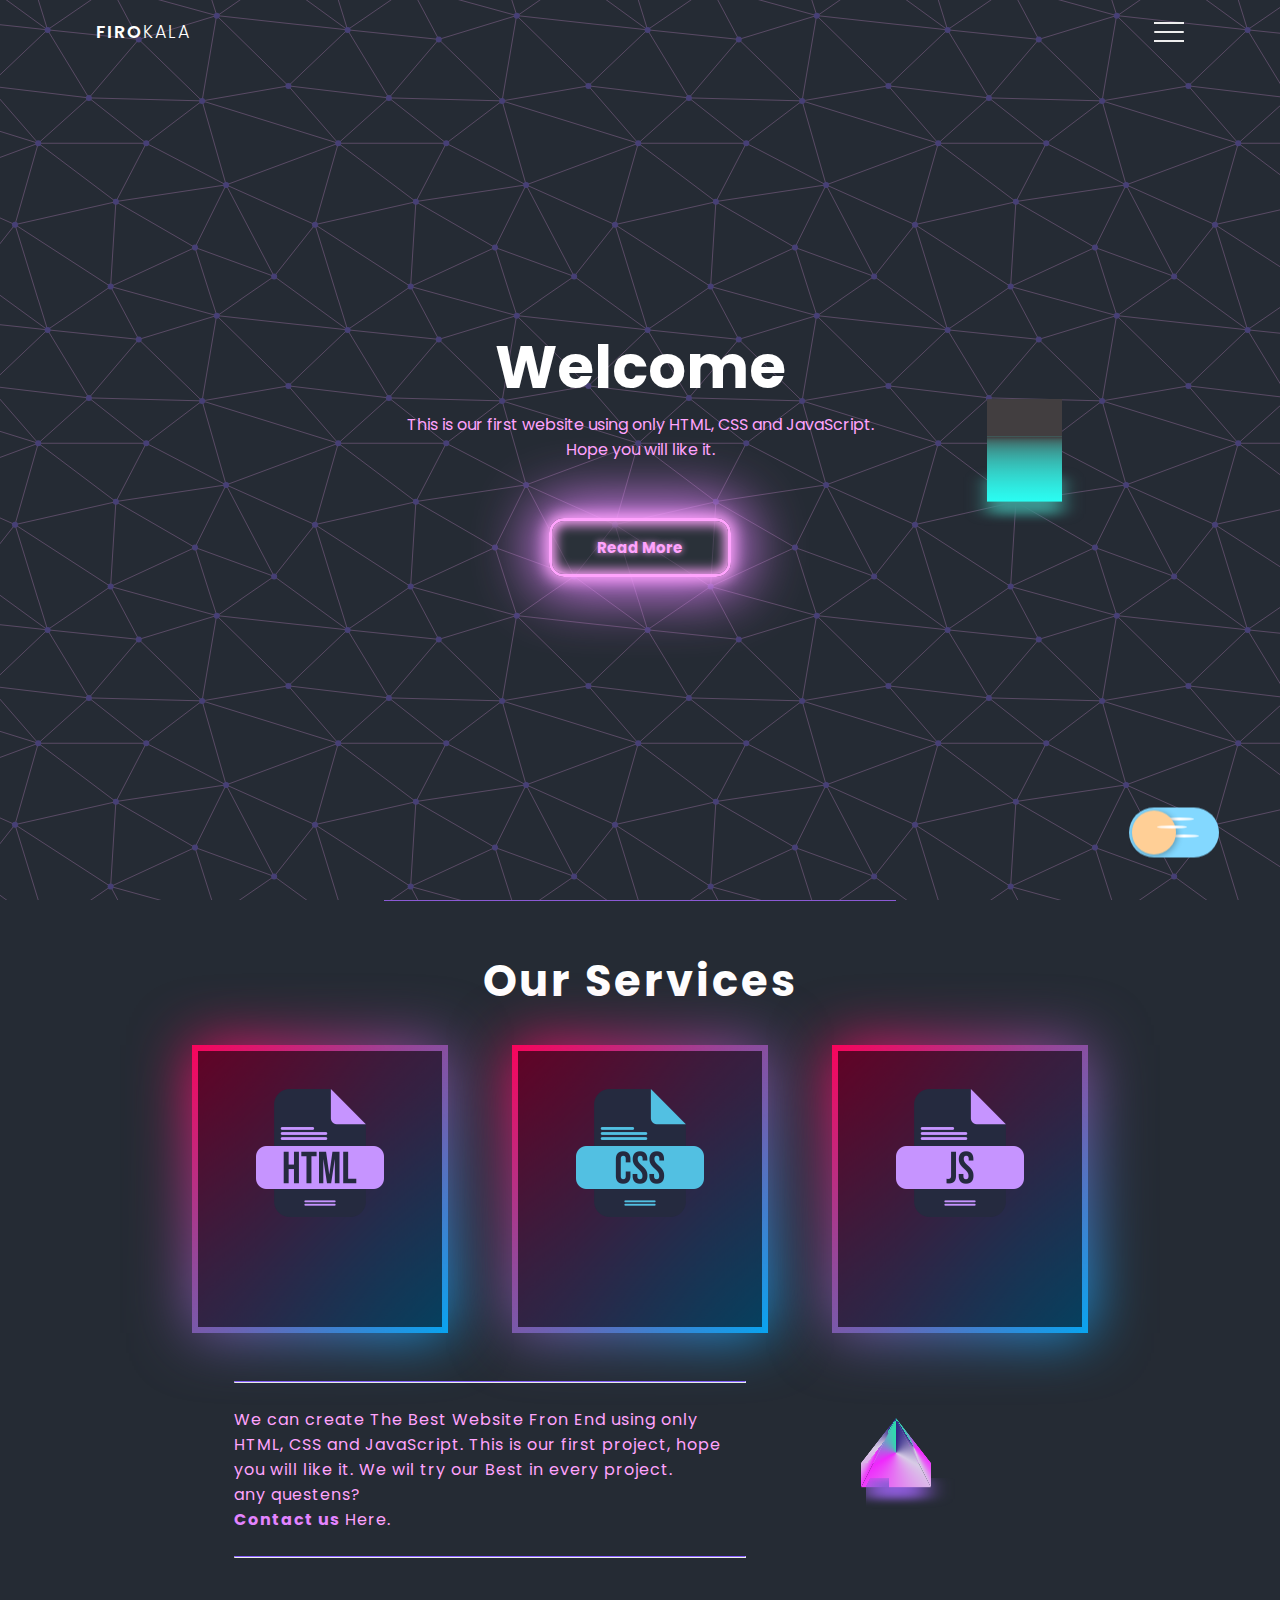
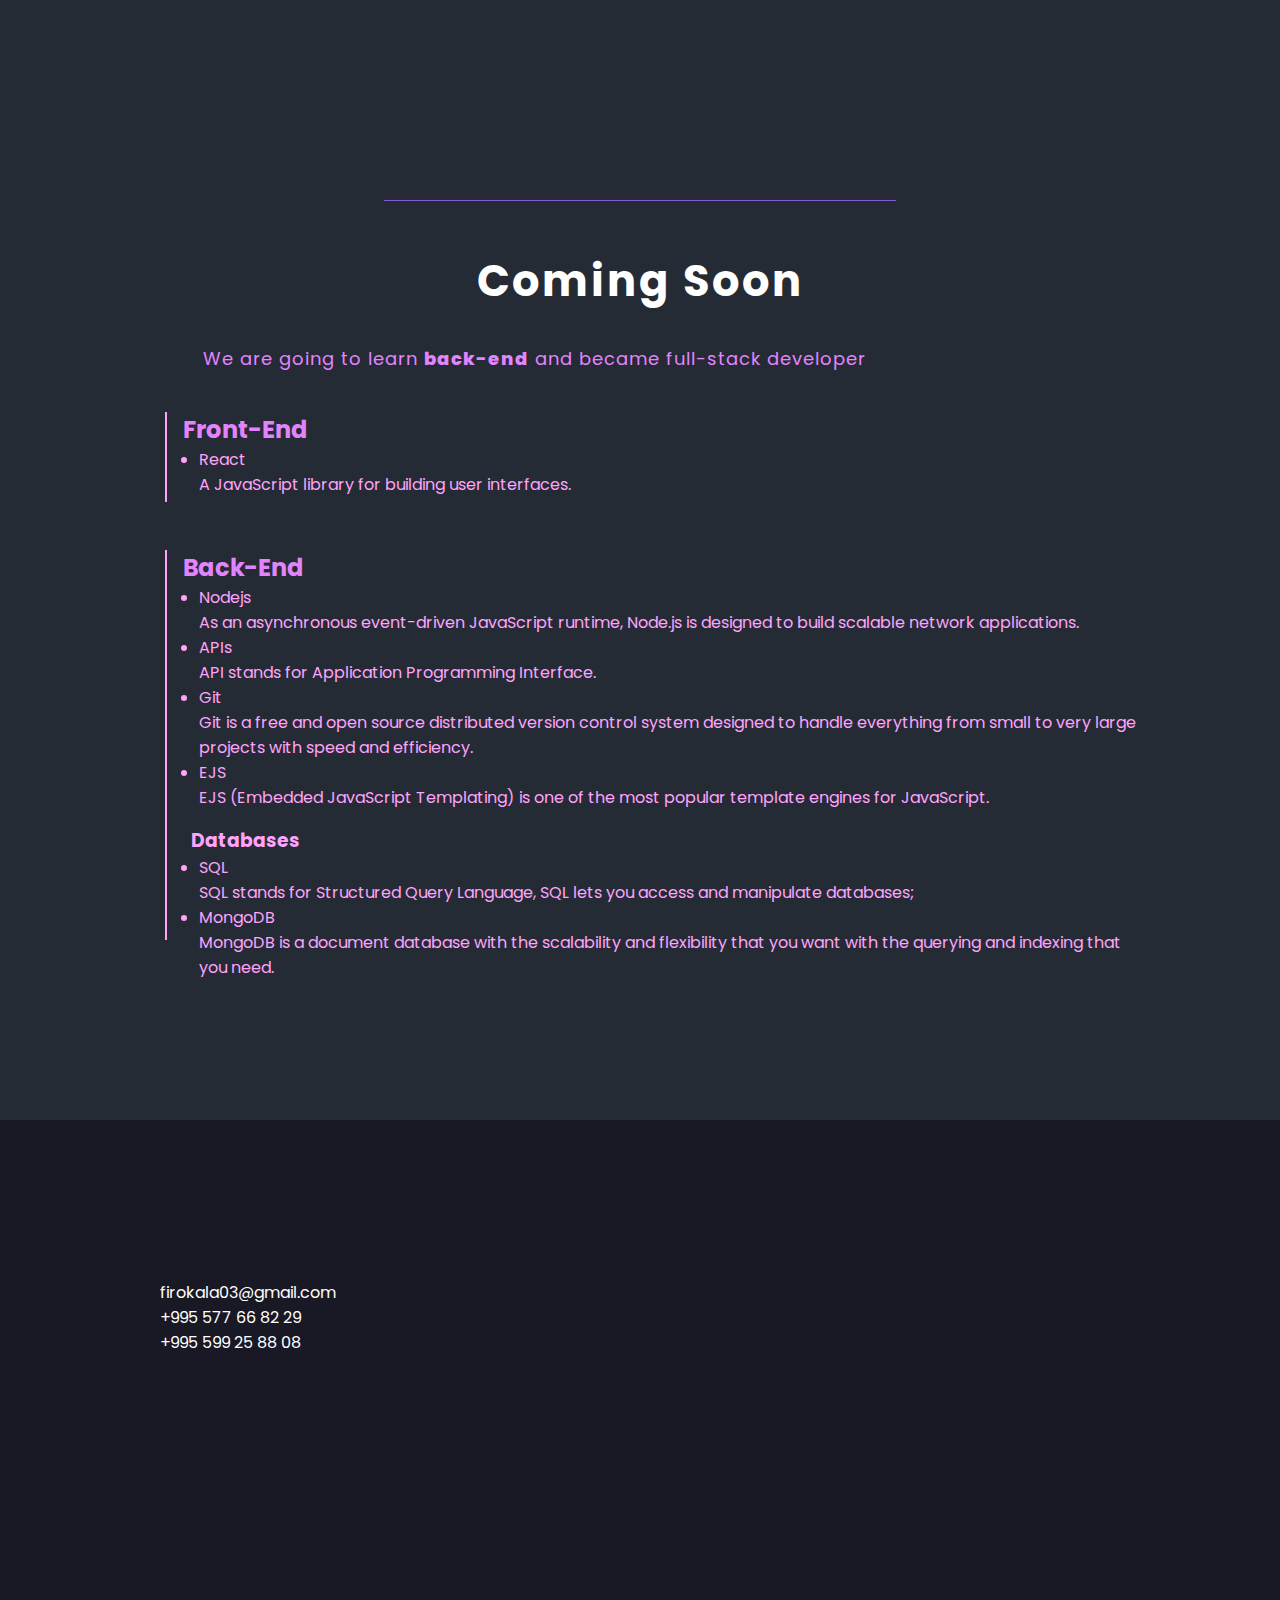
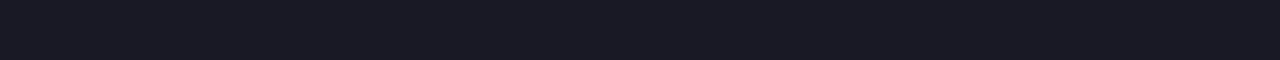
<file: index.html>
<!DOCTYPE html>
<html lang="en">
<head>
    <meta charset="UTF-8">
    <meta http-equiv="X-UA-Compatible" content="IE=edge">
    <meta name="viewport" content="width=device-width, initial-scale=1.0">
    <title>Home</title>
    <link rel="stylesheet" href="style.css">
  <link rel="stylesheet" href="https://cdnjs.cloudflare.com/ajax/libs/font-awesome/6.4.0/css/all.min.css" integrity="sha512-iecdLmaskl7CVkqkXNQ/ZH/XLlvWZOJyj7Yy7tcenmpD1ypASozpmT/E0iPtmFIB46ZmdtAc9eNBvH0H/ZpiBw==" crossorigin="anonymous" referrerpolicy="no-referrer" />

</head>
<body class="body">
    <div class="container">
      <div class="header2">
        <div class="header2-left">
          <div class="logo">
            <h3 style="color: aliceblue;" class="logo">Firo<span>Kala</span></h3>
          </div>
            <nav>
                <ul>
                  <li>
                    <a href="#" style="--i: 0.05s;">Home</a>
                  </li>
                  <li>
                    <a href="login.html" style="--i: 0.1s;">Login</a>
                  </li>
                  <li>
                    <a href="#serv" style="--i: 0.15s;">Services</a>
                  </li>
                  <li>
                  <li>
                    <a href="#comson" style="--i: 0.2s;">Coming Soon</a>
                  </li>
                  <li>
                    <a href="contact.html" style="--i: 0.25s;">Contact</a>
                  </li>
                </ul>

            </nav>
        </div>
        <div class="header2-right">
            <div class="hamburger">
                <div></div>
                <div></div>
                <div></div>
            </div>
        </div>
    </div>
    
        <div class="navbar">
          <div class="menu">
            <h3 class="logo">Firo<span>Kala</span></h3>
            <div class="hamburger-menu">
              <div class="bar"></div>
            </div>
          </div>
        </div>
        <div class="custom-shape-divider-top-1681906139">
          <svg data-name="Layer 1" xmlns="http://www.w3.org/2000/svg" viewBox="0 0 1200 120" preserveAspectRatio="none">
            <path d="M0,0V46.29c47.79,22.2,103.59,32.17,158,28,70.36-5.37,136.33-33.31,206.8-37.5C438.64,32.43,512.34,53.67,583,72.05c69.27,18,138.3,24.88,209.4,13.08,36.15-6,69.85-17.84,104.45-29.34C989.49,25,1113-14.29,1200,52.47V0Z" opacity=".25" class="shape-fill"></path>
            <path d="M0,0V15.81C13,36.92,27.64,56.86,47.69,72.05,99.41,111.27,165,111,224.58,91.58c31.15-10.15,60.09-26.07,89.67-39.8,40.92-19,84.73-46,130.83-49.67,36.26-2.85,70.9,9.42,98.6,31.56,31.77,25.39,62.32,62,103.63,73,40.44,10.79,81.35-6.69,119.13-24.28s75.16-39,116.92-43.05c59.73-5.85,113.28,22.88,168.9,38.84,30.2,8.66,59,6.17,87.09-7.5,22.43-10.89,48-26.93,60.65-49.24V0Z" opacity=".5" class="shape-fill"></path>
            <path d="M0,0V5.63C149.93,59,314.09,71.32,475.83,42.57c43-7.64,84.23-20.12,127.61-26.46,59-8.63,112.48,12.24,165.56,35.4C827.93,77.22,886,95.24,951.2,90c86.53-7,172.46-45.71,248.8-84.81V0Z" class="shape-fill"></path>
          </svg>
        </div>
        <div class="main-container">
          <div class="main">
            <!--  -->
            
            <header class="main-header">
              <div class="overlay">
              
                <div class="inner">
                  <h2 class="title">Welcome</h2>
                  <p>
                    This is our first website using only HTML, CSS and JavaScript. Hope you will like it.
                  </p>
                  <button herf="#serv" class="btn-read"> Read More
                </button>
                </div>
              <div class="cube-loader">
              <div class="cube-top"></div>
              <div class="cube-wrapper">
                <span style="--i:0" class="cube-span"></span>
                <span style="--i:1" class="cube-span"></span>
                <span style="--i:2" class="cube-span"></span>
                <span style="--i:3" class="cube-span"></span>
              </div>
            </div>
              </div>
            </header>
          </div>
          <div class="shadow one"></div>
          <div class="shadow two"></div>
          <!-- <hr class="hr"> -->
        </div>
  
        <div class="links">
          <ul>
            <li>
              <a href="#" style="--i: 0.05s;">Home</a>
            </li>
            <li>
              <a href="login.html" style="--i: 0.1s;">Login</a>
            </li>
            <li>
              <a href="#serv" style="--i: 0.15s;">Services</a>
            </li>
            <li>
            <li>
              <a href="#comson" style="--i: 0.2s;">Coming Soon</a>
            </li>
            <li>
              <a href="contact.html" style="--i: 0.25s;">Contact</a>
            </li>
          </ul>
        </div>
      </div>


      <section class="services" id="serv">
      <hr class="hr">
        
          <div class="our-services" id="servs">

          <h1>Our Services</h1>
          <div class="row">
          <div class="cards-row">
            <div class="card">
              <b>
                <img src="images/html.png" alt="" srcset="">
              </b>
              <div class="content">
                <p class="title">HTML5<br><span>We have been studying for 2 month</span></p>
                
              </div>
            </div>
            <div class="card">
              <b>
                <img src="images/css.png" alt="" srcset="">
              </b>
              <div class="content">
                <p class="title">CSS3<br><span>We have been studying for 2 month</span></p>
              </div>
            </div>
            <div class="card">
              <b>
                <img src="images/js.png" alt="" srcset="">
              </b>
              <div class="content">
                <p class="title">JavaScript<br><span>We have been studying for 1 month</span></p>
              </div>
            </div>
        </div>
      </div>
      </div>
        <div class="services-bot">
          <div class="serv-text">
            <hr class="tp-hr">
          <p>
            We can create The Best Website Fron End using only HTML, CSS and JavaScript. This is our first project, hope you will like it. We wil try our Best in every project. <br> any questens? <br>
            <a href="contact.html">Contact us</a> Here.
          </p>
          <hr class="bt-hr">
        </div>
        <div class="pyramid-loader">
          <div class="wrapper">
            <span class="side side1"></span>
            <span class="side side2"></span>
            <span class="side side3"></span>
            <span class="side side4"></span>
            <span class="shadow"></span>
          </div>  
        </div>
        </div>
        
      </section>

    
      <section class="coming-soon" id="comson">
        <hr class="hr">
        <div class="cmsn-header">
          <h1>Coming Soon</h1>
          <div class="cmsn-header-text">
          <p>We are going to learn <span>back-end</span> and became full-stack developer</p>
          </div>
          <div class="going-to-learn">
            <div class="front">
              <div class="v1">
              <h2>Front-End</h2>
            <ul style="list-style-type:disc;">
              <li>React</li>
            </ul>
            <p>A JavaScript library for building user interfaces.</p>
            </div>
            </div>
            <div class="back">
          <div class="v2">
            <h2>Back-End</h2>
          <ul style="list-style-type:disc;">
            <li>Nodejs</li>
            <p>As an asynchronous event-driven JavaScript runtime, Node.js is designed to build scalable network applications.</p>
            <li>APIs</li>
            <p>API stands for Application Programming Interface.</p>
            <li>Git</li>
            <p>Git is a free and open source distributed version control system designed to handle everything from small to very large projects with speed and efficiency.</p>
            <li>EJS</li>
            <p>EJS (Embedded JavaScript Templating) is one of the most popular template engines for JavaScript.</p>
            <h3>Databases</h3>
            <li>SQL</li>
            <p>SQL stands for Structured Query Language, SQL lets you access and manipulate databases;</p>
            <li>MongoDB</li>
            <p>MongoDB is a document database with the scalability and flexibility that you want with the querying and indexing that you need.</p>
          </ul>
          
        </div>
      </div>
          </div>
        </div>
      </section>
      <div class="toggleWrapper">
        <input type="checkbox" class="dn" id="dn">
        <label for="dn" class="toggle">
            <span class="toggle__handler">
                <span class="crater crater--1"></span>
                <span class="crater crater--2"></span>
                <span class="crater crater--3"></span>
            </span>
            <span class="star star--1"></span>
            <span class="star star--2"></span>
            <span class="star star--3"></span>
            <span class="star star--4"></span>
            <span class="star star--5"></span>
            <span class="star star--6"></span>
        </label>
    </div>

    <script src="index.js"></script>
</body>
<footer>

  <div class="footer-bottom">
    <div class="text">
    <ul>
      <li><a href="mailto:luka0704luka@gmail.com"><i class="fas fa-envelope me-2"></i> firokala03@gmail.com</a></li>
      <li><a href="tel:+995577668229"><i class="fas fa-phone me-2"></i>+995 577 66 82 29</a></li>
      <li><a href="tel:+995599258808"><i class="fas fa-phone me-2"></i class="fas fa-envelope me-2"></i> +995 599 25 88 08</a></li> 
    </ul>
  </div>
  <div class="nothing" style="width: 65%;"></div>
    <div class="blu">
    <ul class="social">
      <li><a class="facebook" href="#"><i class="fa-brands fa-facebook"></i></a></li>
      <li><a class="twitter" href="#"><i class="fa-brands fa-twitter"></i></a></li>
      <li><a class="dribbble" href="#"><i class="fa-brands fa-linkedin"></i></a></li>
      <li><a class="github" href="#"><i class="fa-brands fa-github"></i></a></li> 
    </ul>
  </div>
</div>
</footer>
</html>
</file>
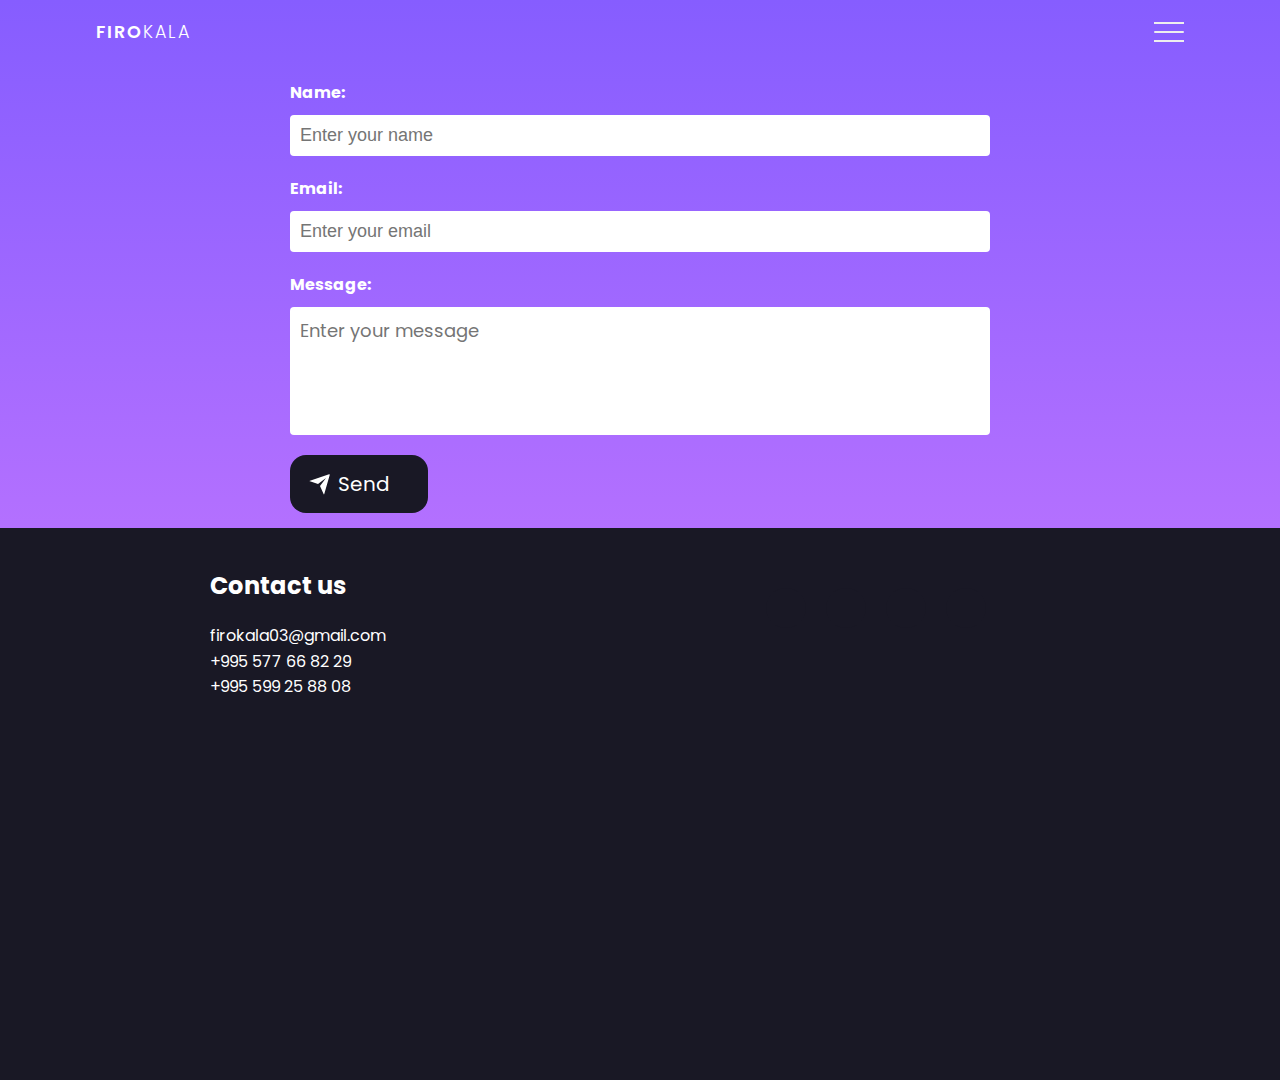
<file: contact.html>
<!DOCTYPE html>
<html lang="en">
<head>
  <meta charset="UTF-8">
  <meta http-equiv="X-UA-Compatible" content="IE=edge">
  <meta name="viewport" content="width=device-width, initial-scale=1.0">
  <link rel="stylesheet" href="contact-style.css">
  <link rel="stylesheet" href="https://cdnjs.cloudflare.com/ajax/libs/font-awesome/6.4.0/css/all.min.css" integrity="sha512-iecdLmaskl7CVkqkXNQ/ZH/XLlvWZOJyj7Yy7tcenmpD1ypASozpmT/E0iPtmFIB46ZmdtAc9eNBvH0H/ZpiBw==" crossorigin="anonymous" referrerpolicy="no-referrer" />
  <title>Document</title>
</head>
<body>
  <!--  -->
  <div class="container">
    <div class="header2">
      <div class="header2-left">
        <div class="logo">
          <h3 style="color: aliceblue;" class="logo">Firo<span>Kala</span></h3>
        </div>
          <nav>
              <ul>
                <li>
                  <a href="#" style="--i: 0.05s;">Home</a>
                </li>
                <li>
                  <a href="login.html" style="--i: 0.1s;">Login</a>
                </li>
                <li>
                <li>
                  <a href="contact.html" style="--i: 0.25s;">Contact</a>
                </li>
              </ul>

          </nav>
      </div>
      <div class="header2-right">
          <div class="hamburger">
              <div></div>
              <div></div>
              <div></div>
          </div>
      </div>
  </div>
    <div class="navbar">
      <div class="menu">
        <h3 class="logo">Firo<span>Kala</span></h3>
        <div class="hamburger-menu">
          <div class="bar"></div>
        </div>
      </div>
    </div>
  

  <!--  -->
  <div class="main-container">
    <div class="main">
      <header>
      <div class="overlay">
        <div class="inner">

          <form class="contact-form">
    <div class="form-group">
      <label for="name">Name:</label>
      <input type="text" id="name" name="name" placeholder="Enter your name">
    </div>
  
    <div class="form-group">
      <label for="email">Email:</label>
      <input type="email" id="email" name="email" placeholder="Enter your email">
    </div>
    <div class="form-group">
      <label for="message">Message:</label>
      <textarea id="message" name="message" placeholder="Enter your message" style="resize: none; height: 8rem; font-family: 'Poppins';"></textarea>
    </div>
  
    <button>
      <div class="svg-wrapper-1">
        <div class="svg-wrapper">
          <svg height="24" width="24" viewBox="0 0 24 24" xmlns="http://www.w3.org/2000/svg">
            <path d="M0 0h24v24H0z" fill="none"></path>
            <path d="M1.946 9.315c-.522-.174-.527-.455.01-.634l19.087-6.362c.529-.176.832.12.684.638l-5.454 19.086c-.15.529-.455.547-.679.045L12 14l6-8-8 6-8.054-2.685z" fill="currentColor"></path>
          </svg>
        </div>
      </div>
      <span>Send</span>
    </button>
  </form>
  <footer>
    <section class="containeR">
      <div class="about">
      <h3></h3>
      <p></p>
    </div>
      <div class="services">
        <h3>Contact us</h3>
        <ul>
          <li><a href="mailto:luka0704luka@gmail.com"><i class="fas fa-envelope me-2"></i> firokala03@gmail.com</a></li>
          <li><a href="tel:+995577668229"><i class="fas fa-phone me-2"></i> +995 577 66 82 29</a></li>
          <li><a href="tel:+995258808"><i class="fas fa-phone me-2"></i class="fas fa-envelope me-2"></i> +995 599 25 88 08</a></li>
         
      </ul>
      </div>
      <div class="contact">
        <h3></h3>
        <ul>
          <li><a class="facebook" href="#"><i class="fa-brands fa-facebook"></i></a></li>
          <li><a class="twitter" href="#"><i class="fa-brands fa-twitter"></i></a></li>
          <li><a class="dribbble" href="#"><i class="fa-brands fa-linkedin"></i></a></li>
          <li><a class="github" href="#"><i class="fa-brands fa-github"></i></a></li> 
        </ul>
         
      </div>
    </section>
</footer>
        </div>
      </div>
    </header>
    </div>
    <div class="shadow one"></div>
    <div class="shadow two"></div>
  </div>
  <div class="links">
    <ul>
      <li>
        <a href="index.html" style="--i: 0.05s;">Home</a>
      </li>
      <li>
        <a href="index.html" style="--i: 0.1s;">Services</a>
      </li>
      <li>
        <a href="login.html" style="--i: 0.15s;">Login</a>
      </li>
      <li>
        <a href="contact.html" style="--i: 0.2s;">Contact</a>
      </li>
    </ul>
  </div>
 </div>
  

  
  
  <script src="contact.js"></script>
  
</body>
</html>
</file>
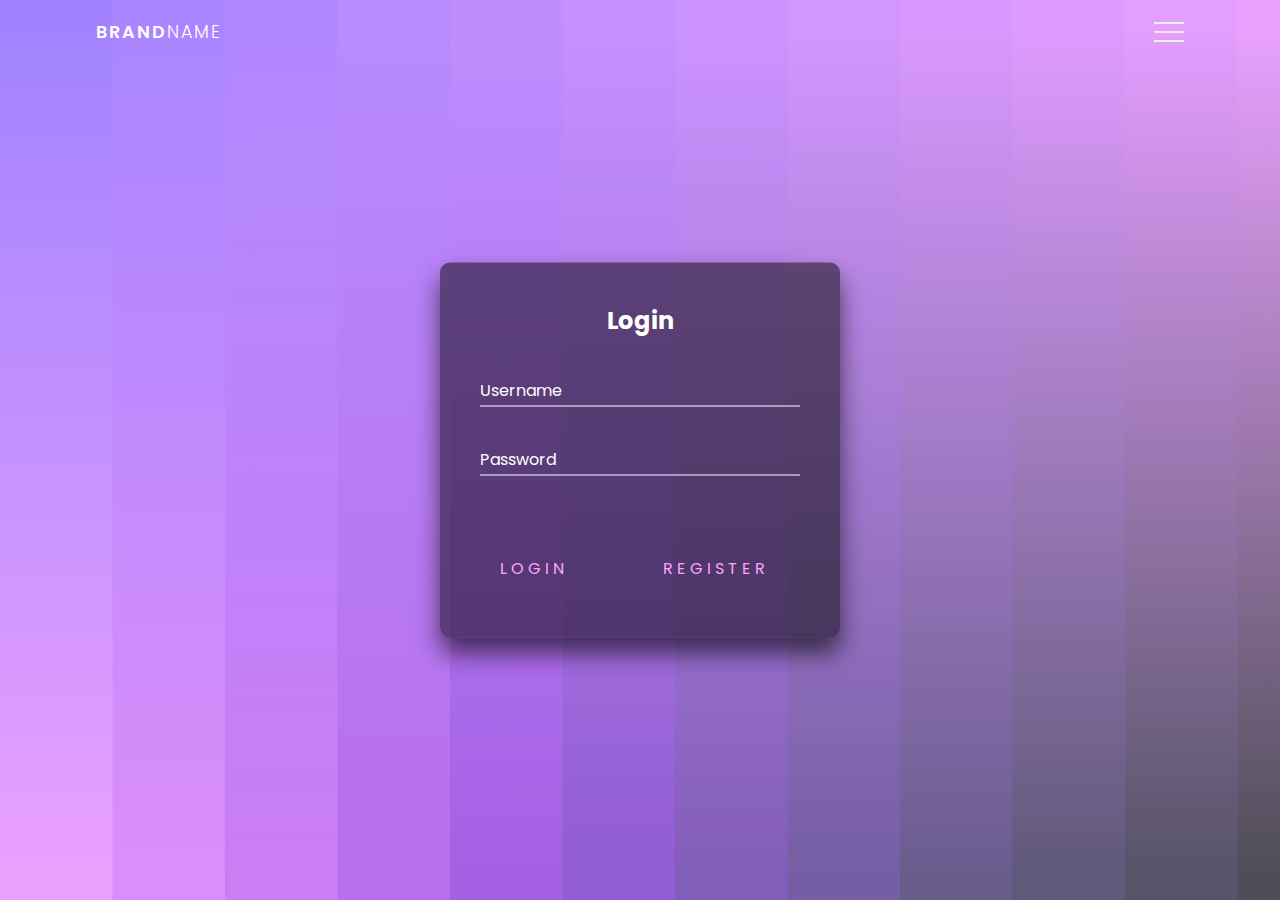
<file: login.html>
<!DOCTYPE html>
<html lang="en">
<head>
    <meta charset="UTF-8">
    <meta http-equiv="X-UA-Compatible" content="IE=edge">
    <meta name="viewport" content="width=device-width, initial-scale=1.0">
    <title>Login</title>
    <link rel="stylesheet" href="login-style.css">
</head>
<body>

  <div class="container">
    <div class="header2">
      <div class="header2-left">
        <div class="logo">
          <h3 style="color: aliceblue;" class="logo">Firo<span>Kala</span></h3>
        </div>
          <nav>
              <ul>
                <li>
                  <a href="index.html" style="--i: 0.05s;">Home</a>
                </li>
                <li>
                  <a href="login.html" style="--i: 0.1s;">Login</a>
                </li>
                <li>
                  <a href="#serv" style="--i: 0.15s;">Services</a>
                </li>
                <li>
                <li>
                  <a href="#comson" style="--i: 0.2s;">Coming Soon</a>
                </li>
                <li>
                  <a href="contact.html" style="--i: 0.25s;">Contact</a>
                </li>
              </ul>

          </nav>
      </div>
      <div class="header2-right">
          <div class="hamburger">
              <div></div>
              <div></div>
              <div></div>
          </div>
      </div>
  </div>
    <div class="navbar">
      <div class="menu">
        <h3 class="logo">Brand<span>Name</span></h3>
        <div class="hamburger-menu">
          <div class="bar"></div>
        </div>
      </div>
    </div>

    <div class="main-container">
      <div class="main">
        <header>
          <div class="overlay">
            <div class="inner">
              <div class="login-box">
                <h2>Login</h2>
                <form>
                  <div class="user-box hidden hide">
                    <input type="email" name="" required="">
                    <label>Email</label>
                  </div>

                  <div class="user-box">
                    <input type="text" name="" required="">
                    <label>Username</label>
                  </div>

                  <div class="user-box hidden hide">
                    <input type="text" name="" required="">
                    <label>Secret Word</label>
                  </div>

                  <div class="user-box">
                    <input type="password" name="" required="">
                    <label>Password</label>
                  </div>

                  <div class="user-box hidden hide">
                    <input type="password" name="" required="">
                    <label>Confirm Password</label>
                  </div>

                  <a class="login" href="#">
                    <span></span>
                    <span></span>
                    <span></span>
                    <span></span>
                    Login
                  </a>
                  <a class="register" href="#">
                    <span></span>
                    <span></span>
                    <span></span>
                    <span></span>
                    Register
                  </a>
                </form>
              </div>
            </div>
          </div>
        </header>
      </div>

      <div class="shadow one"></div>
      <div class="shadow two"></div>
    </div>

    <div class="links">
      <ul>
        <li>
          <a href="index.html" style="--i: 0.05s;">Home</a>
        </li>
        <li>
          <a href="services.html" style="--i: 0.1s;">Services</a>
        </li>
        <li>
          <a href="login.html" style="--i: 0.15s;">Login</a>
        </li>
        <li>
          <a href="#" style="--i: 0.20s;">About</a>
        </li>
        <li>
          <a href="#" style="--i: 0.25s;">Contact</a>
        </li>
      </ul>
    </div>
  </div>

    
</body>
<footer>
  <script src="https://ajax.googleapis.com/ajax/libs/jquery/3.6.4/jquery.min.js"></script>
  <script src="login-index.js"></script>
</footer>
</html>
</file>
<file: style.css>
@import url("https://fonts.googleapis.com/css2?family=Poppins:wght@300;400;500;600;700;800;900&display=swap");

/* width */
::-webkit-scrollbar {
  width: 7px;
}

/* Handle */
::-webkit-scrollbar-thumb {
  background: #E384FF; 
  border-radius: 10px;
}

/* Handle on hover */
::-webkit-scrollbar-thumb:hover {
  background: #865DFF; 
}

* {
  padding: 0;
  margin: 0;
  box-sizing: border-box;
}

a{
  text-decoration: none;
  color: var(--glow-color);
}

body{
  background-color: #191825;
  background-image: url("data:image/svg+xml,%3Csvg xmlns='http://www.w3.org/2000/svg' width='300' height='300' viewBox='0 0 800 800'%3E%3Cg fill='none' stroke='%23FFA3FD' stroke-width='2'%3E%3Cpath d='M769 229L1037 260.9M927 880L731 737 520 660 309 538 40 599 295 764 126.5 879.5 40 599-197 493 102 382-31 229 126.5 79.5-69-63'/%3E%3Cpath d='M-31 229L237 261 390 382 603 493 308.5 537.5 101.5 381.5M370 905L295 764'/%3E%3Cpath d='M520 660L578 842 731 737 840 599 603 493 520 660 295 764 309 538 390 382 539 269 769 229 577.5 41.5 370 105 295 -36 126.5 79.5 237 261 102 382 40 599 -69 737 127 880'/%3E%3Cpath d='M520-140L578.5 42.5 731-63M603 493L539 269 237 261 370 105M902 382L539 269M390 382L102 382'/%3E%3Cpath d='M-222 42L126.5 79.5 370 105 539 269 577.5 41.5 927 80 769 229 902 382 603 493 731 737M295-36L577.5 41.5M578 842L295 764M40-201L127 80M102 382L-261 269'/%3E%3C/g%3E%3Cg fill='%23865DFF'%3E%3Ccircle cx='769' cy='229' r='8'/%3E%3Ccircle cx='539' cy='269' r='8'/%3E%3Ccircle cx='603' cy='493' r='8'/%3E%3Ccircle cx='731' cy='737' r='8'/%3E%3Ccircle cx='520' cy='660' r='8'/%3E%3Ccircle cx='309' cy='538' r='8'/%3E%3Ccircle cx='295' cy='764' r='8'/%3E%3Ccircle cx='40' cy='599' r='8'/%3E%3Ccircle cx='102' cy='382' r='8'/%3E%3Ccircle cx='127' cy='80' r='8'/%3E%3Ccircle cx='370' cy='105' r='8'/%3E%3Ccircle cx='578' cy='42' r='8'/%3E%3Ccircle cx='237' cy='261' r='8'/%3E%3Ccircle cx='390' cy='382' r='8'/%3E%3C/g%3E%3C/svg%3E");
  position: relative;
  background-attachment: fixed;
}

body,
button {
  font-family: "Poppins", sans-serif;
}
/* 4.7 */

.toggleWrapper {
  position: fixed;
  bottom: 1rem;
  right: 1rem;
  overflow: hidden;
  /* padding: 0 200px; */
  transform: translate3d(-50%, -50%, 0);
  color: white;
  z-index: 1000;
}

.toggleWrapper input {
  position: absolute;
  left: -99em;
}

.toggle {
  cursor: pointer;
  display: inline-block;
  position: relative;
  width: 90px;
  height: 50px;
  background-color: #83d8ff;
  border-radius: 84px;
  transition: background-color 200ms cubic-bezier(0.445, 0.05, 0.55, 0.95);
}

.toggle:before {
  content: '';
  position: absolute;
  left: -50px;
  top: 15px;
  font-size: 18px;
}

.toggle:after {
  content: '';
  position: absolute;
  right: -48px;
  top: 15px;
  font-size: 18px;
  color: #749ed7;
}

.toggle__handler {
  display: inline-block;
  position: relative;
  z-index: 1;
  top: 3px;
  left: 3px;
  width: 44px;
  height: 44px;
  background-color: #ffcf96;
  border-radius: 50px;
  box-shadow: 0 2px 6px rgba(0, 0, 0, .3);
  transition: all 400ms cubic-bezier(0.68, -0.55, 0.265, 1.55);
  transform: rotate(-45deg);
}

.toggle__handler .crater {
  position: absolute;
  background-color: #e8cda5;
  opacity: 0;
  transition: opacity 200ms ease-in-out;
  border-radius: 100%;
}

.toggle__handler .crater--1 {
  top: 18px;
  left: 10px;
  width: 4px;
  height: 4px;
}

.toggle__handler .crater--2 {
  top: 28px;
  left: 22px;
  width: 6px;
  height: 6px;
}

.toggle__handler .crater--3 {
  top: 10px;
  left: 25px;
  width: 8px;
  height: 8px;
}

.star {
  position: absolute;
  background-color: #fff;
  transition: all 300ms cubic-bezier(0.445, 0.05, 0.55, 0.95);
  border-radius: 50%;
}

.star--1 {
  top: 10px;
  left: 35px;
  z-index: 0;
  width: 30px;
  height: 3px;
}

.star--2 {
  top: 18px;
  left: 28px;
  z-index: 1;
  width: 30px;
  height: 3px;
}

.star--3 {
  top: 27px;
  left: 40px;
  z-index: 0;
  width: 30px;
  height: 3px;
}

.star--4, .star--5, .star--6 {
  opacity: 0;
  transition: all 300ms 0 cubic-bezier(0.445, 0.05, 0.55, 0.95);
}

.star--4 {
  top: 16px;
  left: 11px;
  z-index: 0;
  width: 2px;
  height: 2px;
  transform: translate3d(3px, 0, 0);
}

.star--5 {
  top: 32px;
  left: 17px;
  z-index: 0;
  width: 3px;
  height: 3px;
  transform: translate3d(3px, 0, 0);
}

.star--6 {
  top: 36px;
  left: 28px;
  z-index: 0;
  width: 2px;
  height: 2px;
  transform: translate3d(3px, 0, 0);
}

input:checked + .toggle {
  background-color: #749dd6;
}

input:checked + .toggle:before {
  color: #749ed7;
}

input:checked + .toggle:after {
  color: #fff;
}

input:checked + .toggle .toggle__handler {
  background-color: #ffe5b5;
  transform: translate3d(40px, 0, 0) rotate(0);
}

input:checked + .toggle .toggle__handler .crater {
  opacity: 1;
}

input:checked + .toggle .star--1 {
  width: 2px;
  height: 2px;
}

input:checked + .toggle .star--2 {
  width: 4px;
  height: 4px;
  transform: translate3d(-5px, 0, 0);
}

input:checked + .toggle .star--3 {
  width: 2px;
  height: 2px;
  transform: translate3d(-7px, 0, 0);
}

input:checked + .toggle .star--4, input:checked + .toggle .star--5, input:checked + .toggle .star--6 {
  opacity: 1;
  transform: translate3d(0, 0, 0);
}

input:checked + .toggle .star--4 {
  transition: all 300ms 200ms cubic-bezier(0.445, 0.05, 0.55, 0.95);
}

input:checked + .toggle .star--5 {
  transition: all 300ms 300ms cubic-bezier(0.445, 0.05, 0.55, 0.95);
}

input:checked + .toggle .star--6 {
  transition: all 300ms 400ms cubic-bezier(0.445, 0.05, 0.55, 0.95);
}
 
.container {
  min-height: 100vh;
  width: 100%;
  background-color: #485461;
  background-image: linear-gradient(135deg, #865DFF 0%, #191825 74%);
  overflow-x: hidden;
  transform-style: preserve-3d;
}

.navbar {
  position: fixed;
  top: 0;
  left: 0;
  width: 100%;
  z-index: 10;
  height: 3rem;
}

.menu {
  max-width: 72rem;
  width: 100%;
  margin: 0 auto;
  padding: 0 2rem;
  display: flex;
  justify-content: space-between;
  align-items: center;
  color: #fff;
}

.logo {
  font-size: 1.1rem;
  font-weight: 600;
  text-transform: uppercase;
  letter-spacing: 2px;
  line-height: 4rem;
}

.logo span {
  font-weight: 300;
}

.hamburger-menu {
  height: 4rem;
  width: 3rem;
  cursor: pointer;
  display: flex;
  align-items: center;
  justify-content: flex-end;
}

.bar {
  width: 1.9rem;
  height: 1.5px;
  border-radius: 2px;
  background-color: #eee;
  transition: 0.5s;
  position: relative;
}

.bar:before,
.bar:after {
  content: "";
  position: absolute;
  width: inherit;
  height: inherit;
  background-color: #eee;
  transition: 0.5s;
}

.bar:before {
  transform: translateY(-9px);
}

.bar:after {
  transform: translateY(9px);
}

.main {
  position: relative;
  width: 100%;
  left: 0;
  z-index: 5;
  overflow: hidden;
  transform-origin: left;
  transform-style: preserve-3d;
  transition: 0.5s;
}

.day{
  min-height: 100vh;
  width: 100%;
  background-color: #FFA3FD !important;
  background-image: url("data:image/svg+xml,%3Csvg xmlns='http://www.w3.org/2000/svg' width='300' height='300' viewBox='0 0 800 800'%3E%3Cg fill='none' stroke='%23191825' stroke-width='1.5'%3E%3Cpath d='M769 229L1037 260.9M927 880L731 737 520 660 309 538 40 599 295 764 126.5 879.5 40 599-197 493 102 382-31 229 126.5 79.5-69-63'/%3E%3Cpath d='M-31 229L237 261 390 382 603 493 308.5 537.5 101.5 381.5M370 905L295 764'/%3E%3Cpath d='M520 660L578 842 731 737 840 599 603 493 520 660 295 764 309 538 390 382 539 269 769 229 577.5 41.5 370 105 295 -36 126.5 79.5 237 261 102 382 40 599 -69 737 127 880'/%3E%3Cpath d='M520-140L578.5 42.5 731-63M603 493L539 269 237 261 370 105M902 382L539 269M390 382L102 382'/%3E%3Cpath d='M-222 42L126.5 79.5 370 105 539 269 577.5 41.5 927 80 769 229 902 382 603 493 731 737M295-36L577.5 41.5M578 842L295 764M40-201L127 80M102 382L-261 269'/%3E%3C/g%3E%3Cg fill='%23191825'%3E%3Ccircle cx='769' cy='229' r='7'/%3E%3Ccircle cx='539' cy='269' r='7'/%3E%3Ccircle cx='603' cy='493' r='7'/%3E%3Ccircle cx='731' cy='737' r='7'/%3E%3Ccircle cx='520' cy='660' r='7'/%3E%3Ccircle cx='309' cy='538' r='7'/%3E%3Ccircle cx='295' cy='764' r='7'/%3E%3Ccircle cx='40' cy='599' r='7'/%3E%3Ccircle cx='102' cy='382' r='7'/%3E%3Ccircle cx='127' cy='80' r='7'/%3E%3Ccircle cx='370' cy='105' r='7'/%3E%3Ccircle cx='578' cy='42' r='7'/%3E%3Ccircle cx='237' cy='261' r='7'/%3E%3Ccircle cx='390' cy='382' r='7'/%3E%3C/g%3E%3C/svg%3E") !important;
  position: relative;
  background-attachment: fixed;
}

header {
  min-height: 100vh;
  width: 100%;
  background-color: #191825;
  background-image: url("data:image/svg+xml,%3Csvg xmlns='http://www.w3.org/2000/svg' width='300' height='300' viewBox='0 0 800 800'%3E%3Cg fill='none' stroke='%23FFA3FD' stroke-width='2'%3E%3Cpath d='M769 229L1037 260.9M927 880L731 737 520 660 309 538 40 599 295 764 126.5 879.5 40 599-197 493 102 382-31 229 126.5 79.5-69-63'/%3E%3Cpath d='M-31 229L237 261 390 382 603 493 308.5 537.5 101.5 381.5M370 905L295 764'/%3E%3Cpath d='M520 660L578 842 731 737 840 599 603 493 520 660 295 764 309 538 390 382 539 269 769 229 577.5 41.5 370 105 295 -36 126.5 79.5 237 261 102 382 40 599 -69 737 127 880'/%3E%3Cpath d='M520-140L578.5 42.5 731-63M603 493L539 269 237 261 370 105M902 382L539 269M390 382L102 382'/%3E%3Cpath d='M-222 42L126.5 79.5 370 105 539 269 577.5 41.5 927 80 769 229 902 382 603 493 731 737M295-36L577.5 41.5M578 842L295 764M40-201L127 80M102 382L-261 269'/%3E%3C/g%3E%3Cg fill='%23865DFF'%3E%3Ccircle cx='769' cy='229' r='8'/%3E%3Ccircle cx='539' cy='269' r='8'/%3E%3Ccircle cx='603' cy='493' r='8'/%3E%3Ccircle cx='731' cy='737' r='8'/%3E%3Ccircle cx='520' cy='660' r='8'/%3E%3Ccircle cx='309' cy='538' r='8'/%3E%3Ccircle cx='295' cy='764' r='8'/%3E%3Ccircle cx='40' cy='599' r='8'/%3E%3Ccircle cx='102' cy='382' r='8'/%3E%3Ccircle cx='127' cy='80' r='8'/%3E%3Ccircle cx='370' cy='105' r='8'/%3E%3Ccircle cx='578' cy='42' r='8'/%3E%3Ccircle cx='237' cy='261' r='8'/%3E%3Ccircle cx='390' cy='382' r='8'/%3E%3C/g%3E%3C/svg%3E");
  position: relative;
  background-attachment: fixed;
}

.overlay {
  position: fixed;
  width: 100%;
  height: 100%;
  top: 0;
  left: 0;
  background-color: rgba(43, 51, 59, 0.7);
  display: flex;
  justify-content: center;
  align-items: center;
  opacity: 1;
}

.inner {
  max-width: 35rem;
  text-align: center;
  color: #fff;
  padding: 0 2rem;
}

.title {
  font-size: 3.7rem;
}

.btn-read{
  margin-top: 3.5rem;
  --glow-color: #FFA3FD;
  --glow-spread-color: #E384FF;
  --enhanced-glow-color: #FFA3FD;
  --btn-color: #30373e87;
  border: .25em solid var(--glow-color);
  padding: 1em 3em;
  color: var(--glow-color);
  font-size: 15px;
  font-weight: bold;
  background-color: var(--btn-color);
  border-radius: 1em;
  outline: none;
  box-shadow: 0 0 1em .25em var(--glow-color),
         0 0 4em 1em var(--glow-spread-color),
         inset 0 0 .75em .25em var(--glow-color);
  text-shadow: 0 0 .5em var(--glow-color);
  position: relative;
  transition: all 0.3s;
 }
 
 .btn-read::after {
  pointer-events: none;
  content: "";
  position: absolute;
  top: 120%;
  left: 0;
  height: 100%;
  width: 100%;
  filter: blur(2em);
  opacity: .7;
  transform: perspective(1.5em) rotateX(35deg) scale(1, .6);
 }
 
 .btn-read:hover {
  color: var(--btn-color);
  background-color: var(--glow-color);
  box-shadow: 0 0 1em .25em var(--glow-color),
         0 0 4em 2em var(--glow-spread-color),
         inset 0 0 .75em .25em var(--glow-color);
 }
 
 .btn-read:active {
  box-shadow: 0 0 0.6em .25em var(--glow-color),
         0 0 2.5em 2em var(--glow-spread-color),
         inset 0 0 .5em .25em var(--glow-color);
 }

.container.active .bar {
  transform: rotate(360deg);
  background-color: transparent;
}

.container.active .bar:before {
  transform: translateY(0) rotate(45deg);
}

.container.active .bar:after {
  transform: translateY(0) rotate(-45deg);
}

.container.active .main {
  animation: main-animation 0.5s ease;
  cursor: pointer;
  transform: perspective(1300px) rotateY(20deg) translateZ(310px) scale(0.5);
}

@keyframes main-animation {
  from {
    transform: translate(0);
  }

  to {
    transform: perspective(1300px) rotateY(20deg) translateZ(310px) scale(0.5);
  }
}

.links {
  position: absolute;
  width: 30%;
  right: 0;
  top: 0;
  height: 100vh;
  z-index: 2;
  display: flex;
  justify-content: center;
  align-items: center;
}

ul {
  list-style: none;
}

.links a {
  text-decoration: none;
  color: #eee;
  padding: 0.7rem 0;
  display: inline-block;
  font-size: 1rem;
  font-weight: 300;
  text-transform: uppercase;
  letter-spacing: 1px;
  transition: 0.3s;
  opacity: 0;
  transform: translateY(10px);
  animation: hide 0.5s forwards ease;
}

.links a:hover {
  color: #fff;
}

.container.active .links a {
  animation: appear 0.5s forwards ease var(--i);
}

@keyframes appear {
  from {
    opacity: 0;
    transform: translateY(10px);
  }
  to {
    opacity: 1;
    transform: translateY(0px);
  }
}

@keyframes hide {
  from {
    opacity: 1;
    transform: translateY(0px);
  }
  to {
    opacity: 0;
    transform: translateY(10px);
  }
}

.shadow {
  position: absolute;
  width: 100%;
  height: 100vh;
  top: 0;
  left: 0;
  transform-style: preserve-3d;
  transform-origin: left;
  transition: 0.5s;
  background-color: white;

}

@media (max-width: 1440px){
  .coming-soon{
    height: 100% !important;
  }
  .nothing{
    max-width: 25vw !important;
  }
}

@media (min-width: 1024px){
  .cube-loader{
    margin-left: 60% !important;
  }
}

.shadow.one {
  z-index: -1;
  opacity: 0.15;
}

.shadow.two {
  z-index: -2;
  opacity: 0.1;
}

.container.active .shadow.one {
  animation: shadow-one 0.6s ease-out;
  transform: perspective(1300px) rotateY(20deg) translateZ(215px) scale(0.5);
}

@keyframes shadow-one {
  0% {
    transform: translate(0);
  }

  5% {
    transform: perspective(1300px) rotateY(20deg) translateZ(310px) scale(0.5);
  }

  100% {
    transform: perspective(1300px) rotateY(20deg) translateZ(215px) scale(0.5);
  }
}

.container.active .shadow.two {
  animation: shadow-two 0.6s ease-out;
  transform: perspective(1300px) rotateY(20deg) translateZ(120px) scale(0.5);
}

@keyframes shadow-two {
  0% {
    transform: translate(0);
  }

  20% {
    transform: perspective(1300px) rotateY(20deg) translateZ(310px) scale(0.5);
  }

  100% {
    transform: perspective(1300px) rotateY(20deg) translateZ(120px) scale(0.5);
  }
}

.container.active .main:hover + .shadow.one {
  transform: perspective(1300px) rotateY(20deg) translateZ(230px) scale(0.5);
}

.container.active .main:hover {
  transform: perspective(1300px) rotateY(20deg) translateZ(340px) scale(0.5);
}


.custom-shape-divider-top-1681906139 {
  position: absolute;
  top: 0;
  left: 0;
  width: 100%;
  overflow: hidden;
  line-height: 0;
}

.custom-shape-divider-top-1681906139 svg {
  position: relative;
  display: block;
  width: calc(100% + 1.3px); /* es responsivze calc(100% + 100px); daakene */
  height: 230px;
}

@media (max-width: 767px) {
  .custom-shape-divider-top-1681906139 svg {
    width: calc(100% + 100px); /* es responsivze calc(100% + 100px); daakene */
  }
}

.custom-shape-divider-top-1681906139 .shape-fill {
  fill: #191825;
}


/* services */


.services{
  height: 100vh !important;
  width: 100%;
  padding-top: 3rem;
  justify-items: center;
  background-color: rgba(43, 51, 59, 0.7);

}


@media (max-width: 500px) {
  .services{
    height: 100% !important;
  }
  .coming-soon{
    height: 100% !important;
  }
}

@media (max-width: 375px) {
  /* .coming-soon{
    height: 180vh !important;
  }
  .services{
    height: 270vh !important;
  } */
}

@media (min-width: 768px) {
  .cards-row{
    display: flex !important;
  }
  .card{
    width: 16rem !important;
    margin: 2rem !important;
  }
  .services{
    height: 80vh;
  }
  /* .coming-soon{
    height: 80vh !important;
  } */

  .footer-bottom{
    padding: 10rem 0 0 10rem !important;
  }


  .going-to-learn{
    margin-right: 10%;
  }
}

@media (max-width: 500px){
  .front{
    width: 80%;
  }
  ul{
    width: 80%;
  }
  .serv-text{
    width: 80% !important;
    margin-bottom: 8rem;
  }
  .pyramid-loader{
    position: absolute !important;
    margin-top: 50%;
  }
  
  .v2{
    height: 800px !important;
  }
  .footer-bottom{
    padding: 10rem 0 0 2rem !important;
    display: block !important;
  }
  .toggle__handler{
    height: 34px;
    width: 34px;
  }
  .toggleWrapper{
    bottom: 0rem;
    right: -1.5rem;
  }
  input:checked + .toggle .toggle__handler {
    transform: translate3d(28px, 0, 0) rotate(0);
  }
  .blu{
    margin-left: 0% !important;
    margin-top: 2rem !important;
  }

  .toggle{
    width: 70px;
    height: 40px;
  }

  footer .text{
    padding-left: 2rem;
  }

  
}

@media (min-width: 500px){
  .comign-soon{
    height: 100%;
  }
}

@media (max-width: 820px) {
  .nothing{ 
    display: none;
  }
}

@media (max-width: 768px) {
  .nothing{
    width: 10% !important;
  }
  
}

.services h1{
  text-align: center;
  color: white;
  /* margin-top: 5.5rem; */
  font-size: 2.7rem;
  letter-spacing: 3px;
}

/* cards row */

.cards-row{
  display: flex;
  justify-content: center;
}

@media (max-width: 900px) {
  .cards-row{
  display: grid;
  }
}

/* cards */

.card img{
  height: 8rem;
}

.card {
  position: relative;
  width: 14rem;
  height: 18rem;
  background: #f00;
  display: flex;
  justify-content: center;
  align-items: center;
  margin: 3.5rem;
}

.card::before {
  content: '';
  position: absolute;
  top: 0;
  left: 0;
  width: 100%;
  height: 100%;
  background: linear-gradient(315deg,#03a9f4,#ff0058);
}

.card b {
  position: absolute;
  padding-top: 15%;
  inset: 6px;
  background: rgba(0, 0, 0, 0.6);
  z-index: 2;
  justify-content: center;
  display: flex;
}


.card::after {
  content: '';
  position: absolute;
  top: 0;
  left: 0;
  width: 100%;
  height: 100%;
  background: linear-gradient(315deg,#03a9f4,#ff0058);
  filter: blur(30px);
}

.card .content {
  position: absolute;
  z-index: 3;
  bottom: 0;
  display: flex;
  flex-direction: column;
  align-items: center;
  transform: scale(0);
  transition: 0.5s;
}

.card:hover .content {
  transform: scale(1);
  bottom: 25px;
}

.content .title {
  position: relative;
  color: #fff;
  font-weight: 500;
  line-height: 1em;
  font-size: 1em;
  letter-spacing: 0.1em;
  text-transform: uppercase;
  text-align: center;
  width: 75%;
}

/* 
 */

.services-bot{
  display: flex;
  width: 100%;
  justify-content: center;
}


.serv-text{
  color: white;
  text-align: start;
  padding-top: 1rem;
  width: 40%;
  letter-spacing: 1px;
  line-height: 25px;
}

.serv-text a{
  color: #E384FF;
  font-weight: bold;
}
.bt-hr{
  border-top: 1px solid #865DFF;
  margin-top: 1.5rem;
}

.tp-hr{
  border-top: 1px solid #865DFF;
  margin-bottom: 1.5rem;
}


/* cube */

.cube-loader {
  position: absolute;
  margin-left: 45%;
  width: 75px;
  height: 75px;
  transform-style: preserve-3d;
  transform: rotateX(-30deg);
  animation: animate 4s linear infinite;
}

@keyframes animate {
  0% {
    transform: rotateX(-30deg) rotateY(0);
  }

  100% {
    transform: rotateX(-30deg) rotateY(360deg);
  }
}

.cube-loader .cube-wrapper {
  position: absolute;
  width: 100%;
  height: 100%;
  /* top: 0;
  left: 0; */
  transform-style: preserve-3d;
}

.cube-loader .cube-wrapper .cube-span {
  position: absolute;
  width: 100%;
  height: 100%;
  /* top: 0;
  left: 0; */
                                     /* width 75px / 2 = 37.5px */
  transform: rotateY(calc(90deg * var(--i))) translateZ(37.5px);
  background: linear-gradient(
    to bottom,
    hsl(330, 3.13%, 25.1%) 0%,
    hsl(177.27, 21.71%, 32.06%) 5.5%,
    hsl(176.67, 34.1%, 36.88%) 12.1%,
    hsl(176.61, 42.28%, 40.7%) 19.6%,
    hsl(176.63, 48.32%, 43.88%) 27.9%,
    hsl(176.66, 53.07%, 46.58%) 36.6%,
    hsl(176.7, 56.94%, 48.91%) 45.6%,
    hsl(176.74, 62.39%, 50.91%) 54.6%,
    hsl(176.77, 69.86%, 52.62%) 63.4%,
    hsl(176.8, 76.78%, 54.08%) 71.7%,
    hsl(176.83, 83.02%, 55.29%) 79.4%,
    hsl(176.85, 88.44%, 56.28%) 86.2%,
    hsl(176.86, 92.9%, 57.04%) 91.9%,
    hsl(176.88, 96.24%, 57.59%) 96.3%,
    hsl(176.88, 98.34%, 57.93%) 99%,
    hsl(176.89, 99.07%, 58.04%) 100%
  );
}

.cube-top {
  position: absolute;
  width: 75px;
  height: 75px;
  background: hsl(330, 3.13%, 25.1%) 0%;
                      /* width 75px / 2 = 37.5px */
  transform: rotateX(90deg) translateZ(37.5px);
  transform-style: preserve-3d;
}

.cube-top::before {
  content: '';
  position: absolute;
/* u can choose any size */
  width: 75px;
  height: 75px;
  background: hsl(176.61, 42.28%, 40.7%) 19.6%;
  transform: translateZ(-90px);
  filter: blur(10px);
  box-shadow: 0 0 10px #323232,
              0 0 20px hsl(176.61, 42.28%, 40.7%) 19.6%,
              0 0 30px #323232,
              0 0 40px hsl(176.61, 42.28%, 40.7%) 19.6%;
}

/* firo karoche es kubis zoma da margin bottom ari */
/* 820 - 85% */
/* 280 - 170% */
/* 412 - 130% */

@media (max-width: 912px) {

  .services{
    height: 100% !important;
  }

  .cube-loader{
    margin-left: 0;
    margin-top: 65%;
  }
  .nothing{
    width: 25%;
  }
}

@media (max-width: 1224px) {
  .nothing{
    width: 50% !important;
  }
}

@media (max-width: 280px){
  .footer-bottom{
    padding: 10rem 0 0 0 !important;
  }
  .toggleWrapper{
    right: 0rem;
  }
}

@media (max-width: 280px) {
  .cube-loader{
    margin-left: 0;
    margin-top: 170% !important;
  }
  .pyramid-loader{
    margin-top: 88% !important;
  }

  .coming-soon{
    height: 250vh !important;
  }
  .v2{
    height: 1165px !important;
  }
}

@media (max-width: 426px) {
  .cube-loader{
    margin-left: 0;
    margin-top: 125% !important;
  }
}

@media (max-width: 375px) {
  .pyramid-loader{
    margin-top: 55%;
  }
}

@media (max-width: 394px){
  .pyramid-loader{
    padding-bottom: 6rem !important; 
    /* 70% */
  }
}

/* piramide */

.pyramid-loader {
  position: relative;
  width: 300px;
  height: 300px;
  display: block;
  padding-bottom: 8.5rem;
  transform-style: preserve-3d;
  transform: rotateX(-20deg);
}

.wrapper {
  position: relative;
  width: 100%;
  height: 100%;
  transform-style: preserve-3d;
  animation: spin 4s linear infinite;
}

@keyframes spin {
  100% {
    transform: rotateY(360deg);
  }
}

.pyramid-loader .wrapper .side {
  width: 70px;
  height: 70px;
/* you can choose any gradient or color you want */
  /* background: radial-gradient( #2F2585 10%, #F028FD 70%, #2BDEAC 120%); */
  position: absolute;
  top: 0;
  left: 0;
  right: 0;
  bottom: 0;
  margin: auto;
  transform-origin: center top;
  clip-path: polygon(50% 0%, 0% 100%, 100% 100%);
}

.pyramid-loader .wrapper .side1 {
  transform: rotateZ(-30deg) rotateY(90deg);
  background: conic-gradient( #2BDEAC, #F028FD, #D8CCE6, #2F2585);
}

.pyramid-loader .wrapper .side2 {
  transform: rotateZ(30deg) rotateY(90deg);
  background: conic-gradient( #2F2585, #D8CCE6, #F028FD, #2BDEAC);
}

.pyramid-loader .wrapper .side3 {
  transform: rotateX(30deg);
  background: conic-gradient( #2F2585, #D8CCE6, #F028FD, #2BDEAC);
}

.pyramid-loader .wrapper .side4 {
  transform: rotateX(-30deg);
  background: conic-gradient( #2BDEAC, #F028FD, #D8CCE6, #2F2585);
}

.pyramid-loader .wrapper .shadow {
  width: 60px;
  height: 60px;
  background: #8B5AD5;
  position: absolute;
  top: 0;
  left: 0;
  right: 0;
  bottom: 0;
  margin: auto;
  transform: rotateX(90deg) translateZ(-40px);
  filter: blur(12px);
}

/* cooming soon */

.coming-soon{
  height: 100vh;
  width: 100%;
  padding-top: 3rem;
  justify-items: center;
  background-color: rgba(43, 51, 59, 0.7);

}

.coming-soon h1{
  text-align: center;
  color: white;
  /* margin-top: 5.5rem; */
  font-size: 2.7rem;
  letter-spacing: 3px;
}

.cmsn-header-text p{
  margin-top: 2rem;
  color: #E384FF;
  margin-left: 15%;
  letter-spacing: 1px;
  font-size: large;
}

.cmsn-header-text span{
  font-weight: 800;
}

.going-to-learn{
  padding-top: 2.5rem;
  margin-left: 12%;
}

.v1{
  border-left: 2px solid #FFA3FD;
  height: 90px;
  padding-left: 2rem;
}
.front{
  margin-bottom: 3rem;
}

.v2{
  border-left: 2px solid #FFA3FD;
  height: 390px;
  padding-left: 2rem;
}

.going-to-learn h2{

  margin-left: -1rem;
  color: #E384FF;
}

.going-to-learn h3{
  margin-top: 1rem;
  margin-left: -0.5rem;
}

.going-to-learn ul, p{
  color: #FFA3FD;
}

.hr{
  width: 40%;
  /* justify-content: center; */
  /* text-align: center; */
  /* align-items: center; */
  /* display: flex; */
  margin: -48px auto 48px auto;
  color: #8B5AD5;
  border-style: solid none none none;
}

.services .hr{
  margin: -48px auto 48px auto;
}

/* footer */

footer{
  color: white;
  height: 80vh;
  width: 100%;
  background-color: rgba(43, 51, 59, 0.7);
  
}

.footer-bottom{
  background-color: #191825;
  height: 60vh;
  width: 100%;
  position: absolute;
  bottom: 0;
  padding: 15rem 0px 0 15rem;
  display: flex;

}


.social{
  list-style-type: none;
  line-height: 1.6;
  display: inline-flex;
  position: relative;
}

footer .text{
  position: relative;
  display: flex;
}

footer .blu{
  position: relative;
  display: flex;
}

.social li{
  margin-left: 2rem;
  font-weight: 800;
}


/* 
 */

.header2{
  display: none;
}

 @media (max-width: 800px){
  .navbar{
    display: none;
  }
  .custom-shape-divider-top-1681906139 svg{
    display: none;
  }

  /*  */

  .header2 {
    height: 70px;
    display: flex;
    align-items: center;
    justify-content: space-between;
    padding: 0 50px;
    background: #191825;
}
.header2 .header2-left {
    display: flex;
    align-items: center;
}
.header2 .header2-left .logo {
    width: 140px;
}
.header2 .header2-left nav {
    margin-left: 50px;
}
.header2 .header2-left nav ul {
    display: flex;
}
nav ul li a {
    display: block;
    color: #cfd9e0;
    font-size: 18px;
    padding: 5px 10px;
    transition: 0.2s;
}
nav ul li a:hover,
nav ul li a.active2 {
    color: #fff;
}
nav .login-signup {
    display: none;
}
.header2 .header2-right {
    display: flex;
    align-items: center;
}

.header2 .header2-right .hamburger {
    margin-left: 20px;
    cursor: pointer;
    display: none;
}
.header2 .header2-right .hamburger div {
    width: 30px;
    height: 2px;
    margin: 6px 0;
    background: #fff;
}

}

@media only screen and (max-width: 800px) {
  .header2 {
      padding: 0 5rempx;
  }
  .header2 .header2-right .hamburger {
      display: block;
      z-index: 9999;
  }
  .header2 .header2-left nav {
      margin: 0;
      position: absolute;
      top: -100%;
      left: 0;
      width: 100%;
      height: fit-content;
      background-color: #191825;
      padding: 0px 30px 30px 30px;
      transition: .35s;
      text-align: center;
      z-index: -1;
  }
  .header2 .header2-left nav.active2 {
      top: 70px;
      z-index: 10;
  }
  .header2 .header2-left nav ul {
      display: block;
  }
}
@media only screen and (max-width: 500px) {
  nav .login-signup {
      display: block;
      margin-top: 20px;
  }
  .header2 .header2-right .login-signup {
      display: none;
  }
}
</file>
<file: contact-style.css>
@import url("https://fonts.googleapis.com/css2?family=Poppins:wght@300;400;500;600;700;800;900&display=swap");
*{
  padding: 0;
  margin:0;
  box-sizing: border-box;
}

body{
 
  height: 100vh;
  background-color: rgb(74 0 112 / 80%);
  width: 100%;
 
  
}

.links {
  position: absolute;
  width: 30%;
  right: 0;
  top: 0;
  height: 100vh;
  z-index: 2;
  display: flex;
  justify-content: center;
  align-items: center;
}

ul {
  list-style: none;
}

.links a {
  text-decoration: none;
  color: #eee;
  padding: 0.7rem 0;
  display: inline-block;
  font-size: 1rem;
  font-weight: 300;
  text-transform: uppercase;
  letter-spacing: 1px;
  transition: 0.3s;
  opacity: 0;
  transform: translateY(10px);
  animation: hide 0.5s forwards ease;
}

.links a:hover {
  color: #fff;
}


.contact-form {
  max-width: 600px;
  margin: 0 auto;
  padding: 130px 50px;
  border-radius: 8px;
  height: 70%;
  display: flex;
  flex-direction: column;
 
 
  
  
}

.form-group {
  margin-bottom: 20px;
}

label {
  display: block;
  font-weight: bold;
  margin-bottom: 10px;
  color: #fff;
}

input[type="text"],
input[type="email"],
textarea {
  display: block;
  width: 100%;
  padding: 10px;
  border: none;
  border-radius: 4px;
  background-color:  #fff;
  font-size: 16px;
  color: #666;
}

textarea {
  height: 150px;
  resize: vertical;
   
}






@media only screen and (max-width: 600px) {
  .contact-form {
    padding: 100px 30px;
  }
  
  input[type="text"],
  input[type="email"],
  textarea {
    margin-bottom: 10px;
  }
  
  .contact-form:before {
    top: -20px;
    width: 40px;
    height: 40px;
  }
  
  .contact-form h2 {
    font-size: 24px;
    margin-bottom: 20px;
  }
}
button {
  font-family: "Poppins", sans-serif;
  font-size: 20px;
 background-color:  #191825;
  color: white;
  padding: 0.7em 1em;
  padding-left: 0.9em;
  display: flex;
  align-items: center;
  border: none;
  border-radius: 16px;
  overflow: hidden;
  transition: all 0.2s;
  width: 138px;
}

button span {
  display: block;
  margin-left: 0.3em;
  transition: all 0.3s ease-in-out;
}

button svg {
  display: block;
  transform-origin: center center;
  transition: transform 0.3s ease-in-out;
}

button:hover .svg-wrapper {
  animation: fly-1 0.6s ease-in-out infinite alternate;
}

button:hover svg {
  transform: translateX(1.2em) rotate(45deg) scale(1.1);
}

button:hover span {
  transform: translateX(5em);
}

button:active {
  transform: scale(0.95);
}

@keyframes fly-1 {
  from {
    transform: translateY(0.1em);
  }

  to {
    transform: translateY(-0.1em);
  }
}


#message{
  width: 100%;
  height: 3rem;
}


footer {
 
  
  
  height: 45%;
  background-color:#191825;
  color: white;
  display: flex;
  flex-direction: column;
}

.containeR{
  height: 40rem;
  display:flex;
  gap: 20px;
  padding: 50px 20px;
  max-width: 1000px;
  margin:auto;
  width: 80%;
  padding: 20px;
}


.services {
  
  flex-grow: 1;
  flex-basis: 70%;
}

.services ul{
  list-style-type: none;
  line-height: 1.6;
}


.services a{
  color: white;
  text-decoration: none;
}


.contact{
  
  flex-grow: 1;
  flex-basis: 100%;
}

.contact ul{
  list-style-type: none;
  line-height: 1.6;
  display: inline-flex;
 
 
}
.contact ul li{
  padding-left: 20px;
}
.contact a{
  background-color: #191825;
  color: #666666;
  display: inline-block;
  font-size: 20px;
  height: 40px;
  width: 40px;
  border-radius: 100%;
  transition: all 0.3s;
  text-align: center;
 
}

  

.containeR h3{
  margin-bottom: 20px;
  font-size:20px
}

.copyright {
  padding: 15px 0;
  text-align: center;
  border-top: 1px solid grey;
}


.facebook:hover {
  background-color: #3B5998;
}

.twitter:hover {
  background-color: #55ACEE;
  text-align: center;
}

.dribbble:hover {
  background-color: #ea4c89;
}


.github:hover {
  background-color: black;
  cursor: pointer;
}

h3{
  font-size: 1.5rem;
  font-weight: bold;
}

footer p {
 color: #777;
  
}

u:hover{
  cursor: pointer;
}


.contact-form {
    max-width: 800px;
    margin: 0 auto;
    padding: 80px 50px 15px 50px;
  }
  


@media only screen and (max-width:768px){
  .shadow{
    height: 130vh !important;
  }
  .containeR{
    flex-direction: column;
  }

  header{
    height: 130vh;
  }

}

@media only screen and (min-width: 700px) {
  /* styles for screens larger than 700px */


  .contact-form {
    max-width: 800px;
    margin: 0 auto;
    padding: 80px 50px 15px 50px;
  }
  
  input[type="text"],
  input[type="email"],
  textarea {
    font-size: 18px;
  }
  
  /* additional styles for the footer */
  .containeR {
    width: 100%;
    padding: 40px 50px;
  }
  
  .services {
    flex-basis: 60%;
  }
  
  .contact {
    flex-basis: 40%;
  }
  
  .containeR h3 {
    font-size: 24px;
  }
}


@media only screen and (max-width: 300px) {
  body {
    font-size: 14px;
  }
  
  .contact-form {
    max-width: 100%;
    padding: 100px 30px;
  }
  
  input[type="text"],
  input[type="email"],
  textarea {
    font-size: 14px;
    padding: 8px;
  }
  
  button {
    font-size: 16px;
    width: 100%;
  }
  
  .containeR {
    flex-direction: column;
    padding: 20px;
    width: 100%;
  }
  
  .services {
    flex-basis: 100%;
  }
  
  .contact {
    flex-basis: 100%;
  }
  
  .contact ul li {
    padding-left: 10px;
  }
  
  footer {
    padding: 20px;
  }
  
  .containeR h3 {
    font-size: 18px;
    margin-bottom: 10px;
  }
  
  .contact a {
    font-size: 16px;
    height: 30px;
    width: 30px;
  }
}


/* navbar */

body,
button {
  font-family: "Poppins", sans-serif;
}

.container {
  /* min-height: 100vh;
  width: 100%; */
  /* background-color: #485461;
  background-image: linear-gradient(135deg, #485461 0%, #28313b 74%); */
  overflow-x: hidden;
  transform-style: preserve-3d;
}

.navbar {
  position: fixed;
  top: 0;
  left: 0;
  width: 100%;
  z-index: 10;
  height: 3rem;
}

.menu {
  max-width: 72rem;
  width: 100%;
  margin: 0 auto;
  padding: 0 2rem;
  display: flex;
  justify-content: space-between;
  align-items: center;
  color: #fff;
}

.logo {
  font-size: 1.1rem;
  font-weight: 600;
  text-transform: uppercase;
  letter-spacing: 2px;
  line-height: 4rem;
}

.logo span {
  font-weight: 300;
}

.hamburger-menu {
  height: 4rem;
  width: 3rem;
  cursor: pointer;
  display: flex;
  align-items: center;
  justify-content: flex-end;
}

.bar {
  width: 1.9rem;
  height: 1.5px;
  border-radius: 2px;
  background-color: #eee;
  transition: 0.5s;
  position: relative;
}

.bar:before,
.bar:after {
  content: "";
  position: absolute;
  width: inherit;
  height: inherit;
  background-color: #eee;
  transition: 0.5s;
}

.bar:before {
  transform: translateY(-9px);
}

.bar:after {
  transform: translateY(9px);
}

.main {
  position: relative;
  width: 100%;
  left: 0;
  z-index: 5;
  overflow: hidden;
  transform-origin: left;
  transform-style: preserve-3d;
  transition: 0.5s;
}

header {
  min-height: 120vh;
  width: 100%;
  position: relative;
}

.overlay {
  position: absolute;
  width: 100%;
  height: 100%;
  top: 0;
  left: 0;
  background: linear-gradient(#865DFF, #E384FF);
  /* display: flex; */
  justify-content: center;
  align-items: center;
}

.inner {
  /* max-width: 35rem; */
  /* text-align: center; */
  color: #fff;
  /* padding: 0 2rem; */
}

.title {
  font-size: 2.7rem;
}

.btn {
  margin-top: 1rem;
  padding: 0.6rem 1.8rem;
  background-color: #1179e7;
  border: none;
  border-radius: 25px;
  color: #fff;
  text-transform: uppercase;
  cursor: pointer;
  text-decoration: none;
}

.container.active .bar {
  transform: rotate(360deg);
  background-color: transparent;
}

.container.active .bar:before {
  transform: translateY(0) rotate(45deg);
}

.container.active .bar:after {
  transform: translateY(0) rotate(-45deg);
}

.container.active .main {
  animation: main-animation 0.5s ease;
  cursor: pointer;
  transform: perspective(1300px) rotateY(20deg) translateZ(310px) scale(0.5);
}

@keyframes main-animation {
  from {
    transform: translate(0);
  }

  to {
    transform: perspective(1300px) rotateY(20deg) translateZ(310px) scale(0.5);
  }
}

.links {
  position: absolute;
  width: 30%;
  right: 0;
  top: 0;
  height: 100vh;
  z-index: 2;
  display: flex;
  justify-content: center;
  align-items: center;
}

ul {
  list-style: none;
}

.links a {
  text-decoration: none;
  color: #eee;
  padding: 0.7rem 0;
  display: inline-block;
  font-size: 1rem;
  font-weight: 300;
  text-transform: uppercase;
  letter-spacing: 1px;
  transition: 0.3s;
  opacity: 0;
  transform: translateY(10px);
  animation: hide 0.5s forwards ease;
}

.links a:hover {
  color: #fff;
}

.container.active .links a {
  animation: appear 0.5s forwards ease var(--i);
}

@keyframes appear {
  from {
    opacity: 0;
    transform: translateY(10px);
  }
  to {
    opacity: 1;
    transform: translateY(0px);
  }
}

@keyframes hide {
  from {
    opacity: 1;
    transform: translateY(0px);
  }
  to {
    opacity: 0;
    transform: translateY(10px);
  }
}

.shadow {
  position: absolute;
  width: 100%;
  height: 120vh;
  top: 0;
  left: 0;
  transform-style: preserve-3d;
  transform-origin: left;
  transition: 0.5s;
  background-color: white;
}

.shadow.one {
  z-index: -1;
  opacity: 0.15;
  background-image: url('');
}

.shadow.two {
  z-index: -2;
  opacity: 0.1;
}

.container.active .shadow.one {
  animation: shadow-one 0.6s ease-out;
  transform: perspective(1300px) rotateY(20deg) translateZ(215px) scale(0.5);
}

@keyframes shadow-one {
  0% {
    transform: translate(0);
  }

  5% {
    transform: perspective(1300px) rotateY(20deg) translateZ(310px) scale(0.5);
  }

  100% {
    transform: perspective(1300px) rotateY(20deg) translateZ(215px) scale(0.5);
  }
}

.container.active .shadow.two {
  animation: shadow-two 0.6s ease-out;
  transform: perspective(1300px) rotateY(20deg) translateZ(120px) scale(0.5);
}

@keyframes shadow-two {
  0% {
    transform: translate(0);
  }

  20% {
    transform: perspective(1300px) rotateY(20deg) translateZ(310px) scale(0.5);
  }

  100% {
    transform: perspective(1300px) rotateY(20deg) translateZ(120px) scale(0.5);
  }
}

.container.active .main:hover + .shadow.one {
  transform: perspective(1300px) rotateY(20deg) translateZ(230px) scale(0.5);
}

.container.active .main:hover {
  transform: perspective(1300px) rotateY(20deg) translateZ(340px) scale(0.5);
}


.header2{
  display: none;
}

 @media (max-width: 800px){
  .navbar{
    display: none;
  }
  .custom-shape-divider-top-1681906139 svg{
    display: none;
  }

  /*  */

  .header2 {
    height: 70px;
    display: flex;
    align-items: center;
    justify-content: space-between;
    padding: 0 50px;
    background: #191825;
}
.header2 .header2-left {
    display: flex;
    align-items: center;
}
.header2 .header2-left .logo {
    width: 140px;
}
.header2 .header2-left nav {
    margin-left: 50px;
}
.header2 .header2-left nav ul {
    display: flex;
}
nav ul li a {
    display: block;
    color: #cfd9e0;
    font-size: 18px;
    padding: 5px 10px;
    transition: 0.2s;
}
nav ul li a:hover,
nav ul li a.active2 {
    color: #fff;
}
nav .login-signup {
    display: none;
}
.header2 .header2-right {
    display: flex;
    align-items: center;
}

.header2 .header2-right .hamburger {
    margin-left: 20px;
    cursor: pointer;
    display: none;
}
.header2 .header2-right .hamburger div {
    width: 30px;
    height: 2px;
    margin: 6px 0;
    background: #fff;
}

}

@media only screen and (max-width: 800px) {
  .header2 {
      padding: 0 5rempx;
  }
  .header2 .header2-right .hamburger {
      display: block;
      z-index: 9999;
  }
  .header2 .header2-left nav {
      margin: 0;
      position: absolute;
      top: -100%;
      left: 0;
      width: 100%;
      height: fit-content;
      background-color: #191825;
      padding: 0px 30px 15px 30px;
      transition: .35s;
      text-align: center;
      z-index: -1;
  }
  .header2 .header2-left nav.active2 {
      top: 45px;
      z-index: 10;
  }
  .header2 .header2-left nav ul {
      display: block;
  }
}
@media only screen and (max-width: 500px) {
  nav .login-signup {
      display: block;
      margin-top: 20px;
  }
  .header2 .header2-right .login-signup {
      display: none;
  }
}

a{
  text-decoration: none;
}
</file>
<file: login-style.css>
@import url("https://fonts.googleapis.com/css2?family=Poppins:wght@300;400;500;600;700;800;900&display=swap");
html {
  height: 100%;
}
body {
  margin:0;
  padding:0;
  font-family: "Poppins", sans-serif;
  background-color: #865DFF;
  background-image: url("data:image/svg+xml,%3Csvg xmlns='http://www.w3.org/2000/svg' width='100%25' height='100%25' viewBox='0 0 1200 800'%3E%3Cdefs%3E%3ClinearGradient id='a' gradientUnits='userSpaceOnUse' x1='600' y1='25' x2='600' y2='777'%3E%3Cstop offset='0' stop-color='%23865DFF'/%3E%3Cstop offset='1' stop-color='%23E384FF'/%3E%3C/linearGradient%3E%3ClinearGradient id='b' gradientUnits='userSpaceOnUse' x1='650' y1='25' x2='650' y2='777'%3E%3Cstop offset='0' stop-color='%239061ff'/%3E%3Cstop offset='1' stop-color='%23d06cfa'/%3E%3C/linearGradient%3E%3ClinearGradient id='c' gradientUnits='userSpaceOnUse' x1='700' y1='25' x2='700' y2='777'%3E%3Cstop offset='0' stop-color='%239a64ff'/%3E%3Cstop offset='1' stop-color='%23bb56f2'/%3E%3C/linearGradient%3E%3ClinearGradient id='d' gradientUnits='userSpaceOnUse' x1='750' y1='25' x2='750' y2='777'%3E%3Cstop offset='0' stop-color='%23a368ff'/%3E%3Cstop offset='1' stop-color='%23a342e8'/%3E%3C/linearGradient%3E%3ClinearGradient id='e' gradientUnits='userSpaceOnUse' x1='800' y1='25' x2='800' y2='777'%3E%3Cstop offset='0' stop-color='%23ad6bff'/%3E%3Cstop offset='1' stop-color='%238a30dc'/%3E%3C/linearGradient%3E%3ClinearGradient id='f' gradientUnits='userSpaceOnUse' x1='850' y1='25' x2='850' y2='777'%3E%3Cstop offset='0' stop-color='%23b56fff'/%3E%3Cstop offset='1' stop-color='%23712bc4'/%3E%3C/linearGradient%3E%3ClinearGradient id='g' gradientUnits='userSpaceOnUse' x1='900' y1='25' x2='900' y2='777'%3E%3Cstop offset='0' stop-color='%23be72ff'/%3E%3Cstop offset='1' stop-color='%235c2da4'/%3E%3C/linearGradient%3E%3ClinearGradient id='h' gradientUnits='userSpaceOnUse' x1='950' y1='25' x2='950' y2='777'%3E%3Cstop offset='0' stop-color='%23c676ff'/%3E%3Cstop offset='1' stop-color='%234b2d87'/%3E%3C/linearGradient%3E%3ClinearGradient id='i' gradientUnits='userSpaceOnUse' x1='1000' y1='25' x2='1000' y2='777'%3E%3Cstop offset='0' stop-color='%23ce79ff'/%3E%3Cstop offset='1' stop-color='%233c2b6b'/%3E%3C/linearGradient%3E%3ClinearGradient id='j' gradientUnits='userSpaceOnUse' x1='1050' y1='25' x2='1050' y2='777'%3E%3Cstop offset='0' stop-color='%23d57dff'/%3E%3Cstop offset='1' stop-color='%232f2752'/%3E%3C/linearGradient%3E%3ClinearGradient id='k' gradientUnits='userSpaceOnUse' x1='1100' y1='25' x2='1100' y2='777'%3E%3Cstop offset='0' stop-color='%23dc80ff'/%3E%3Cstop offset='1' stop-color='%2324203a'/%3E%3C/linearGradient%3E%3ClinearGradient id='l' gradientUnits='userSpaceOnUse' x1='1150' y1='25' x2='1150' y2='777'%3E%3Cstop offset='0' stop-color='%23E384FF'/%3E%3Cstop offset='1' stop-color='%23191825'/%3E%3C/linearGradient%3E%3C/defs%3E%3Cg %3E%3Crect fill='url(%23a)' width='1200' height='800'/%3E%3Crect fill='url(%23b)' x='100' width='1100' height='800'/%3E%3Crect fill='url(%23c)' x='200' width='1000' height='800'/%3E%3Crect fill='url(%23d)' x='300' width='900' height='800'/%3E%3Crect fill='url(%23e)' x='400' width='800' height='800'/%3E%3Crect fill='url(%23f)' x='500' width='700' height='800'/%3E%3Crect fill='url(%23g)' x='600' width='600' height='800'/%3E%3Crect fill='url(%23h)' x='700' width='500' height='800'/%3E%3Crect fill='url(%23i)' x='800' width='400' height='800'/%3E%3Crect fill='url(%23j)' x='900' width='300' height='800'/%3E%3Crect fill='url(%23k)' x='1000' width='200' height='800'/%3E%3Crect fill='url(%23l)' x='1100' width='100' height='800'/%3E%3C/g%3E%3C/svg%3E");
  background-attachment: fixed;
  background-size: cover;
}

.login-box {
  position: absolute;
  top: 50%;
  left: 50%;
  width: 400px;
  padding: 40px;
  transform: translate(-50%, -50%);
  background: rgba(0,0,0,.5);
  box-sizing: border-box;
  box-shadow: 0 15px 25px rgba(0,0,0,.6);
  border-radius: 10px;
}

.login-box h2 {
  margin: 0 0 30px;
  padding: 0;
  color: #fff;
  text-align: center;
}

.login-box .user-box {
  position: relative;
}

.hidden {
  display: none;
}

.login-box .user-box input {
  width: 100%;
  padding: 10px 0;
  font-size: 16px;
  color: #fff;
  margin-bottom: 30px;
  border: none;
  border-bottom: 1px solid #fff;
  outline: none;
  background: transparent;
}
.login-box .user-box label {
  position: absolute;
  top:0;
  left: 0;
  padding: 10px 0;
  font-size: 16px;
  color: #fff;
  pointer-events: none;
  transition: .5s;
}

.login-box .user-box input:focus ~ label,
.login-box .user-box input:valid ~ label {
  top: -20px;
  left: 0;
  color: #E384FF;
  font-size: 12px;
}

.login-box form a {
  position: relative;
  display: inline-block;
  padding: 10px 20px;
  color: #FFA3FD;
  font-size: 16px;
  text-decoration: none;
  text-transform: uppercase;
  overflow: hidden;
  transition: .5s;
  margin-top: 40px;
  letter-spacing: 4px
}

.register{
  margin-left: 51px;
}

.login-box a:hover {
  background: #FFA3FD;
  color: #fff;
  border-radius: 5px;
  box-shadow: 0 0 5px #E384FF,
              0 0 25px #E384FF,
              0 0 50px #E384FF,
              0 0 100px #E384FF;
}

.login-box a span {
  position: absolute;
  display: block;
}

.login-box a span:nth-child(1) {
  top: 0;
  left: -100%;
  width: 100%;
  height: 2px;
  background: linear-gradient(90deg, transparent, #FFA3FD);
  animation: btn-anim1 1s linear infinite;
}

@keyframes btn-anim1 {
  0% {
    left: -100%;
  }
  50%,100% {
    left: 100%;
  }
}

.login-box a span:nth-child(2) {
  top: -100%;
  right: 0;
  width: 2px;
  height: 100%;
  background: linear-gradient(180deg, transparent, #FFA3FD);
  animation: btn-anim2 1s linear infinite;
  animation-delay: .25s
}

@keyframes btn-anim2 {
  0% {
    top: -100%;
  }
  50%,100% {
    top: 100%;
  }
}

.login-box a span:nth-child(3) {
  bottom: 0;
  right: -100%;
  width: 100%;
  height: 2px;
  background: linear-gradient(270deg, transparent, #FFA3FD);
  animation: btn-anim3 1s linear infinite;
  animation-delay: .5s
}

@keyframes btn-anim3 {
  0% {
    right: -100%;
  }
  50%,100% {
    right: 100%;
  }
}

.login-box a span:nth-child(4) {
  bottom: -100%;
  left: 0;
  width: 2px;
  height: 100%;
  background: linear-gradient(360deg, transparent, #FFA3FD);
  animation: btn-anim4 1s linear infinite;
  animation-delay: .75s
}

@keyframes btn-anim4 {
  0% {
    bottom: -100%;
  }
  50%,100% {
    bottom: 100%;
  }
}

@import url("https://fonts.googleapis.com/css2?family=Poppins:wght@300;400;500;600;700;800;900&display=swap");

* {
  padding: 0;
  margin: 0;
  box-sizing: border-box;
}


.container {
  min-height: 100vh;
  width: 100%;
  overflow-x: hidden;
  transform-style: preserve-3d;
}

.navbar {
  position: fixed;
  top: 0;
  left: 0;
  width: 100%;
  z-index: 10;
  height: 3rem;
}

.menu {
  max-width: 72rem;
  width: 100%;
  margin: 0 auto;
  padding: 0 2rem;
  display: flex;
  justify-content: space-between;
  align-items: center;
  color: #fff;
}

.logo {
  font-size: 1.1rem;
  font-weight: 600;
  text-transform: uppercase;
  letter-spacing: 2px;
  line-height: 4rem;
}

.logo span {
  font-weight: 300;
}

.hamburger-menu {
  height: 4rem;
  width: 3rem;
  cursor: pointer;
  display: flex;
  align-items: center;
  justify-content: flex-end;
}

.bar {
  width: 1.9rem;
  height: 1.5px;
  border-radius: 2px;
  background-color: #eee;
  transition: 0.5s;
  position: relative;
}

.bar:before,
.bar:after {
  content: "";
  position: absolute;
  width: inherit;
  height: inherit;
  background-color: #eee;
  transition: 0.5s;
}

.bar:before {
  transform: translateY(-9px);
}

.bar:after {
  transform: translateY(9px);
}

.main {
  position: relative;
  width: 100%;
  left: 0;
  z-index: 5;
  overflow: hidden;
  transform-origin: left;
  transform-style: preserve-3d;
  transition: 0.5s;
}

header {
  min-height: 100vh;
  width: 100%;
  position: relative;
}

.overlay {
  position: absolute;
  width: 100%;
  height: 100%;
  top: 0;
  left: 0;
  display: flex;
  justify-content: center;
  align-items: center;
}

.inner {
  max-width: 35rem;
  color: #fff;
  padding: 0 2rem;
}

.title {
  font-size: 2.7rem;
}


.container.active .bar {
  transform: rotate(360deg);
  background-color: transparent;
}

.container.active .bar:before {
  transform: translateY(0) rotate(45deg);
}

.container.active .bar:after {
  transform: translateY(0) rotate(-45deg);
}

.container.active .main {
  animation: main-animation 0.5s ease;
  cursor: pointer;
  transform: perspective(1300px) rotateY(20deg) translateZ(310px) scale(0.5);
}

@keyframes main-animation {
  from {
    transform: translate(0);
  }

  to {
    transform: perspective(1300px) rotateY(20deg) translateZ(310px) scale(0.5);
  }
}

.links {
  position: absolute;
  width: 30%;
  right: 0;
  top: 0;
  height: 100vh;
  z-index: 2;
  display: flex;
  justify-content: center;
  align-items: center;
}

ul {
  list-style: none;
}

.links a {
  text-decoration: none;
  color: #eee;
  padding: 0.7rem 0;
  display: inline-block;
  font-size: 1rem;
  font-weight: 300;
  text-transform: uppercase;
  letter-spacing: 1px;
  transition: 0.3s;
  opacity: 0;
  transform: translateY(10px);
  animation: hide 0.5s forwards ease;
}

.links a:hover {
  color: #fff;
}

.container.active .links a {
  animation: appear 0.5s forwards ease var(--i);
}

@keyframes appear {
  from {
    opacity: 0;
    transform: translateY(10px);
  }
  to {
    opacity: 1;
    transform: translateY(0px);
  }
}

@keyframes hide {
  from {
    opacity: 1;
    transform: translateY(0px);
  }
  to {
    opacity: 0;
    transform: translateY(10px);
  }
}

.shadow {
  position: absolute;
  width: 100%;
  height: 100vh;
  top: 0;
  left: 0;
  transform-style: preserve-3d;
  transform-origin: left;
  transition: 0.5s;
  background-color: white;
}

.shadow.one {
  z-index: -1;
  opacity: 0.15;
}

.shadow.two {
  z-index: -2;
  opacity: 0.1;
}

.container.active .shadow.one {
  animation: shadow-one 0.6s ease-out;
  transform: perspective(1300px) rotateY(20deg) translateZ(215px) scale(0.5);
}

@keyframes shadow-one {
  0% {
    transform: translate(0);
  }

  5% {
    transform: perspective(1300px) rotateY(20deg) translateZ(310px) scale(0.5);
  }

  100% {
    transform: perspective(1300px) rotateY(20deg) translateZ(215px) scale(0.5);
  }
}

.container.active .shadow.two {
  animation: shadow-two 0.6s ease-out;
  transform: perspective(1300px) rotateY(20deg) translateZ(120px) scale(0.5);
}

@keyframes shadow-two {
  0% {
    transform: translate(0);
  }

  20% {
    transform: perspective(1300px) rotateY(20deg) translateZ(310px) scale(0.5);
  }

  100% {
    transform: perspective(1300px) rotateY(20deg) translateZ(120px) scale(0.5);
  }
}

.container.active .main:hover + .shadow.one {
  transform: perspective(1300px) rotateY(20deg) translateZ(230px) scale(0.5);
}

.container.active .main:hover {
  transform: perspective(1300px) rotateY(20deg) translateZ(340px) scale(0.5);
}

/*  */

.header2{
  display: none;
}

 @media (max-width: 800px){
  .navbar{
    display: none;
  }
  .custom-shape-divider-top-1681906139 svg{
    display: none;
  }

  .shadow{
    margin-top: 70px;
  }

  /*  */

  .header2 {
    height: 70px;
    display: flex;
    align-items: center;
    justify-content: space-between;
    padding: 0 50px;
    background: #E384FF;
}
.header2 .header2-left {
    display: flex;
    align-items: center;
}
.header2 .header2-left .logo {
    width: 140px;
}
.header2 .header2-left nav {
    margin-left: 50px;
}
.header2 .header2-left nav ul {
    display: flex;
}
nav ul li a {
    display: block;
    color: #cfd9e0;
    font-size: 18px;
    padding: 5px 10px;
    transition: 0.2s;
}
nav ul li a:hover,
nav ul li a.active2 {
    color: #fff;
}
nav .login-signup {
    display: none;
}
.header2 .header2-right {
    display: flex;
    align-items: center;
}

.header2 .header2-right .hamburger {
    margin-left: 20px;
    cursor: pointer;
    display: none;
}
.header2 .header2-right .hamburger div {
    width: 30px;
    height: 2px;
    margin: 6px 0;
    background: #fff;
}

}

@media only screen and (max-width: 800px) {
  .header2 {
      padding: 0 5rempx;
  }
  .header2 .header2-right .hamburger {
      display: block;
      z-index: 9999;
  }
  .header2 .header2-left nav {
      margin: 0;
      position: absolute;
      top: -100%;
      left: 0;
      width: 100%;
      height: fit-content;
      background-color: #E384FF;
      padding: 0px 30px 30px 30px;
      transition: .35s;
      text-align: center;
      z-index: -1;
  }
  .header2 .header2-left nav.active2 {
      top: 70px;
      z-index: 10;
  }
  .header2 .header2-left nav ul {
      display: block;
  }
}
@media only screen and (max-width: 500px) {
  nav .login-signup {
      display: block;
      margin-top: 20px;
  }
  .header2 .header2-right .login-signup {
      display: none;
  }
}

a{
  text-decoration: none;
}
</file>
